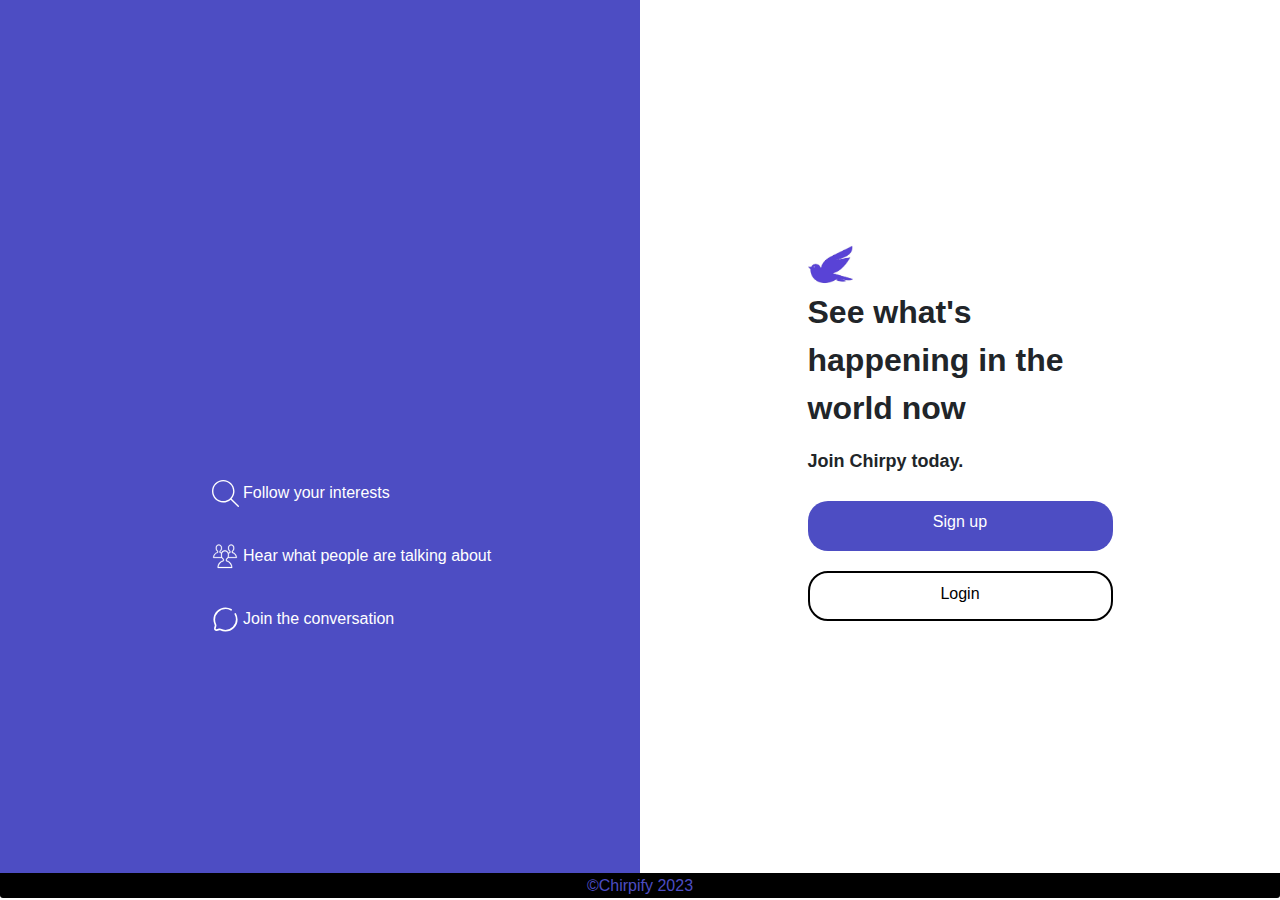
<file: project/index.html>
<!DOCTYPE html>
<html lang="en">
<head>
    <meta charset="UTF-8">
    <!-- CDN links voor bootstrap -->
    <link rel="stylesheet" href="https://cdn.jsdelivr.net/npm/bootstrap@4.4.1/dist/css/bootstrap.min.css" integrity="sha384-Vkoo8x4CGsO3+Hhxv8T/Q5PaXtkKtu6ug5TOeNV6gBiFeWPGFN9MuhOf23Q9Ifjh" crossorigin="anonymous">
    <script src="https://code.jquery.com/jquery-3.4.1.slim.min.js" integrity="sha384-J6qa4849blE2+poT4WnyKhv5vZF5SrPo0iEjwBvKU7imGFAV0wwj1yYfoRSJoZ+n" crossorigin="anonymous"></script>
    <script src="https://cdn.jsdelivr.net/npm/popper.js@1.16.0/dist/umd/popper.min.js" integrity="sha384-Q6E9RHvbIyZFJoft+2mJbHaEWldlvI9IOYy5n3zV9zzTtmI3UksdQRVvoxMfooAo" crossorigin="anonymous"></script>
    <script src="https://cdn.jsdelivr.net/npm/bootstrap@4.4.1/dist/js/bootstrap.min.js" integrity="sha384-wfSDF2E50Y2D1uUdj0O3uMBJnjuUD4Ih7YwaYd1iqfktj0Uod8GCExl3Og8ifwB6" crossorigin="anonymous"></script>
    <meta name="viewport" content="width=device-width, initial-scale=1.0">
    <link rel="stylesheet" href="./dependencies/styles/index_style.css">
    <title>©Chirpify|Signin</title>
</head>
<body>
    <script src="./dependencies/scripts/index_script.js"></script>
    <section class="main-login-section" id="login">
        <div class="login-sect-1 col-12 col-lg-6 d-none d-lg-block justify-content-center align-content-center">
            <ul>
                <li class="sect-1-labels">
                 <img src="./assets/icons/search.svg" alt="explore" class="img-wrapper-small"> 
                 Follow your interests
                </li>
                <li class="sect-1-labels">
                    <img src="./assets/icons/people.svg" alt="explore" class="img-wrapper-small"> 
                    Hear what people are talking about
                </li>
                <li class="sect-1-labels">
                    <img src="./assets/icons/chat.svg" alt="explore" class="img-wrapper-small"> 
                    Join the conversation
                </li>
            </ul>
        </div>
        <div id="side-bar-frame-1" class="login-sect-2 col-12 col-lg-6">
            <div class="other-login-elements-wrapper">
                <img src="./assets/imgs/logo.png" class="img-wrapper">
                <p class="head-1">
                    See what's happening in the world now
                </p>
                <p class="head-2">
                    Join Chirpy today.
                </p>
                    <button class="register-butt" onclick="showPage('./dependencies/components/sidebars/registration_side_bar.html')">Sign up</button>
                    <button class="sign-in-butt" onclick="showPage('pages/login-page.php')">Login</button>
                </div>
            </div>
        <!-- login/signup sectie -->
        <iframe src="./pages/login-page.php"  id="side-bar-frame" class="login-sect-2 col-12 col-lg-6"></iframe>
    </section>
</body>
<footer class="footer card-footer">   
    <div class="footer-chirpify"><a href="https://www.techniekcollegerotterdam.nl/">©Chirpify 2023</a></div>
</footer>
</html>
</file>
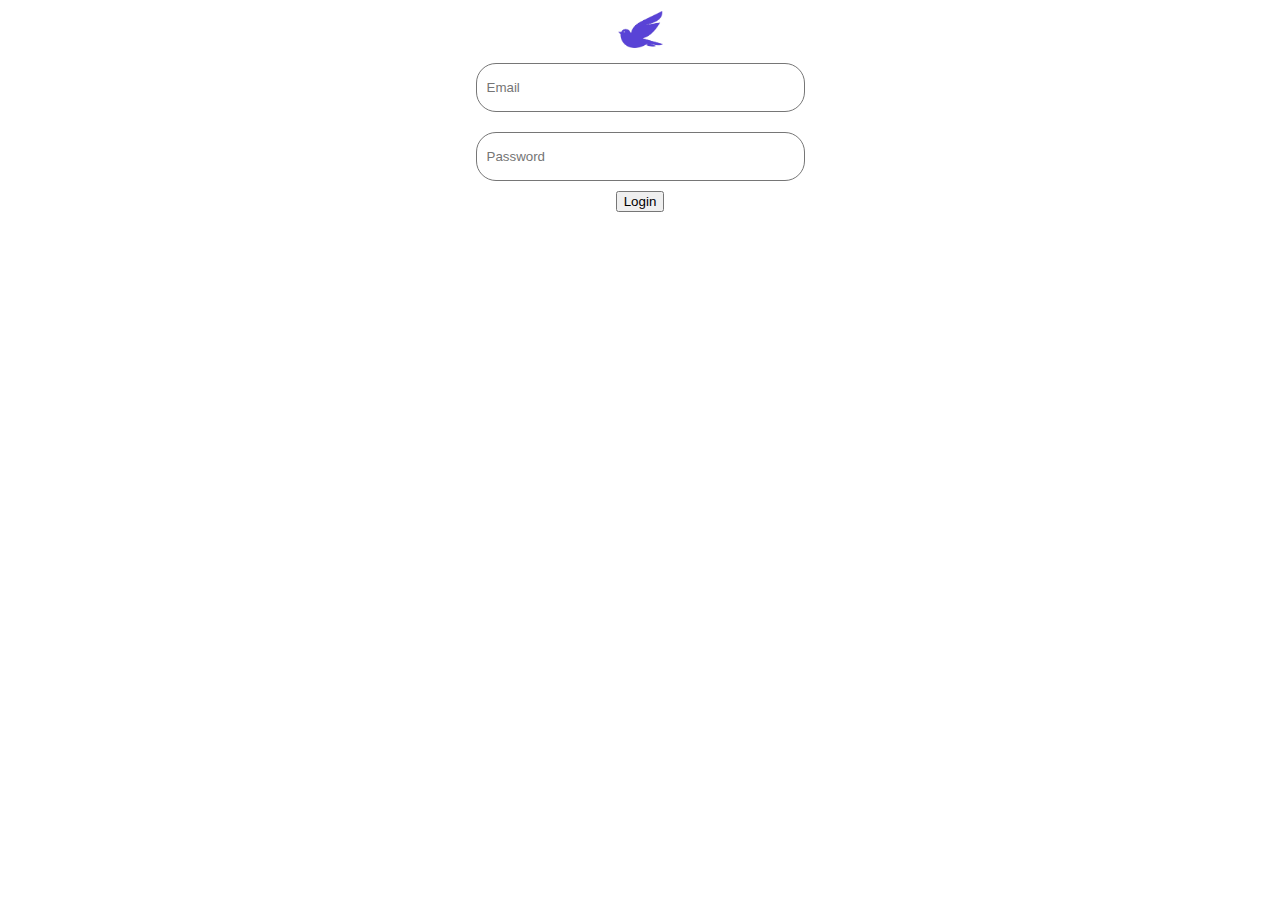
<file: project/dependencies/components/sidebars/registratie_side_bar.html>
<!-- extensie van de index pagina -->
<!DOCTYPE html>
<html lang="en">

<head>
    <link rel="stylesheet" href="../../styles/index_style.css">
    <meta charset="UTF-8">
    <meta name="viewport" content="width=device-width, initial-scale=1.0">
    <title>Login</title>
</head>

<body class="login-sect-3">
        <img src="../../../assets/imgs/logo_no_bg.png" class="img-wrapper">
        <input type="text" class="input-field" placeholder="Email" style="color: white;">
        <input type="password" class="input-field" placeholder="Password" style="color: white;">
            <button class="butt">Login</button>
</body>

</html>
</file>
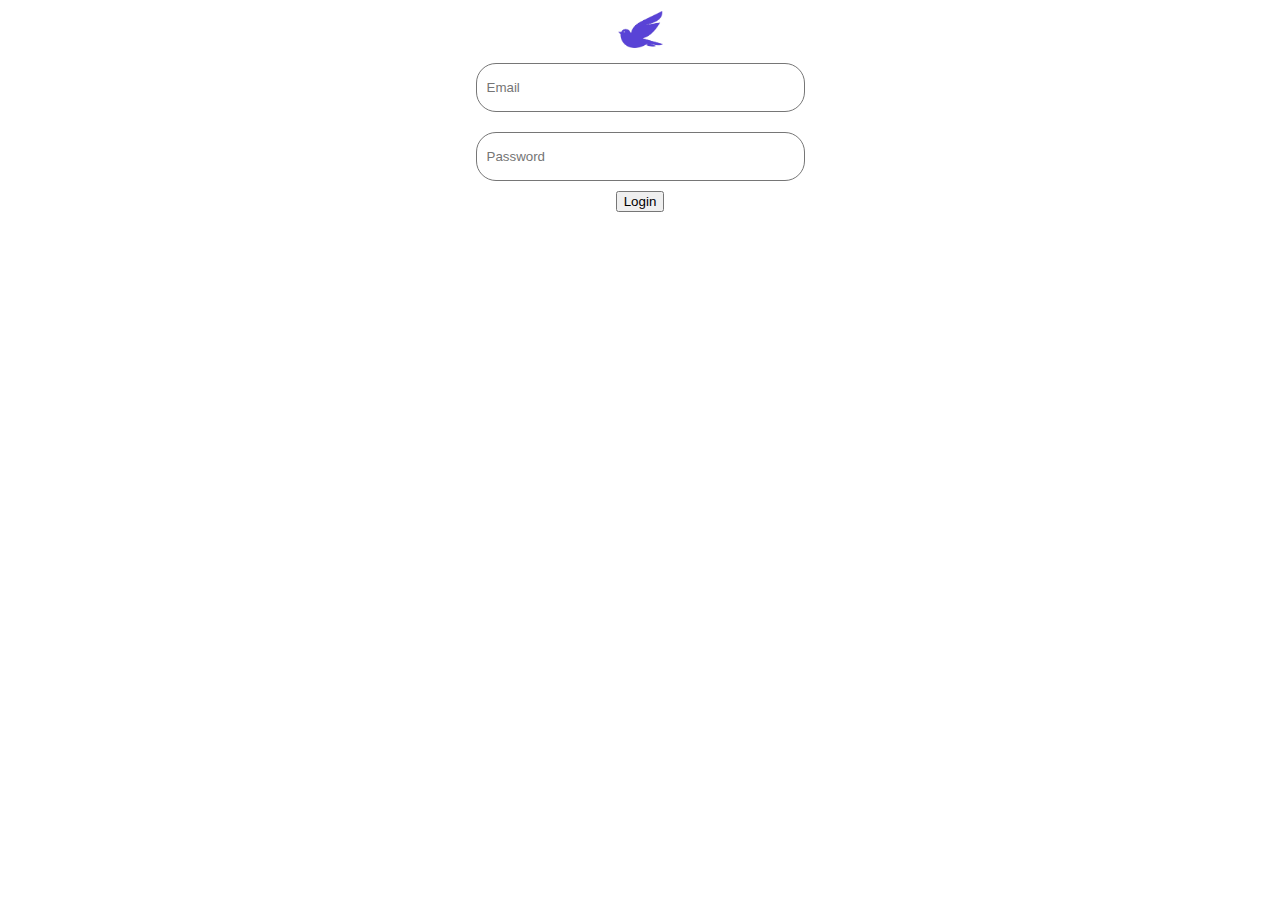
<file: project/dependencies/components/sidebars/registration_side_bar.html>
<!-- extensie van de index pagina -->
<!DOCTYPE html>
<html lang="en">

<head>
    <link rel="stylesheet" href="../../styles/index_style.css">
    <meta charset="UTF-8">
    <meta name="viewport" content="width=device-width, initial-scale=1.0">
    <title>Login</title>
</head>

<body class="login-sect-3">
        <img src="../../../assets/imgs/logo_no_bg.png" class="img-wrapper">
        <input type="text" class="input-field" placeholder="Email" style="color: white;">
        <input type="password" class="input-field" placeholder="Password" style="color: white;">
            <button class="butt">Login</button>
</body>
</html>
</file>
<file: project/dependencies/styles/index_style.css>
.main-login-section {
    font-family: 'Segoe UI', Tahoma, Geneva, Verdana, sans-serif;
    width: 100%;
    height: 97dvh;
    display: flex;
    flex-direction: row;
}

a{
    text-decoration: solid;
    color: rgb(77, 77, 195);
}

.login-sect-1{
    width: 50%;
    background-color: rgb(77, 77, 195);
    color: white;
    padding-top: 20%;
    padding-left: 12%;
}


.sect-1-labels{
    list-style: none;
    padding: 2dvh;
}

.head-1{
    font-weight: bold;
    font-size: xx-large;
}

.head-2{
    font-weight: bold;
    font-size: large;
}

.login-sect-2{
    width: 50%;
    background-color:  white;
    display: flex;
    flex-direction: column;
    align-items: center;
    justify-content: center;
}



.input-wrapper{
    margin-left: 5px;
    border-style: solid;
    width: 20%;
    height: 30px;
    border-radius: 5px;
    border-width: 1px;
    border-color: grey;
}

.other-login-elements-wrapper{
    display: flex;
    flex-direction: column;
    justify-content: center;
    width: 50%;
}

.img-wrapper{
    height: 5dvh;
    width: 5dvb;
}

.img-wrapper-small{
    height: 3dvh;
    width:  3dvb;
}

.register-butt{
    display: flex;
    flex-direction: row;
    padding-top: 3%;
    align-content: center;
    justify-content: center;
    margin-bottom: 10px;
    margin-top: 10px;
    border-style: none;
    height: 50px;
    width: 100%;
    background-color: rgb(77, 77, 195);
    border-radius: 20px;
    color: white;
}

.sign-in-butt{
    display: flex;
    flex-direction: row;
    padding-top: 3%;
    align-content: center;
    justify-content: center;
    margin-bottom: 10px;
    margin-top: 10px;
    border-style: solid;
    height: 50px;
    width: 100%;
    background-color: transparent;
    border-width: px;
    border-radius: 20px;
}

.footer{
    background-color: black;
    display: flex;
    flex-direction: row;
   justify-content: center;
   align-items: center;
   height: 20px;
}

.fotter-chirpify{
    /* right: 100%; */
    margin: 5px;
}

#side-bar-frame{
    background-color: rgb(33, 33, 56);
     display: flex;
    flex-direction: column;
    justify-content: center;
    align-items: center;
    display: none;
}

#side-bar-frame-1{
    display: flex;
}

/* login-sect-2-login-wrapper items*/
.login-sect-3{
    display: flex;
    flex-direction: column;
    align-items: center;
    justify-content: center;
}

.input-field{
    margin: 10px;
    height: 5dvh;
    padding-left: 10px;
    background-color: transparent;
    border-radius: 20px;
    border-style: solid;
    border-width: 1px;
    width: 35dvb;
}

.header-sign-in-butt{
    margin: 10px;
    font-size: 15px;
    border-style: none;
    margin-left: 5px;
    height: 50px;
    width: 20dvb;
    background-color: rgb(77, 77, 195);
    color: white;
    border-radius: 50px;
}

.header-sign-in-butt:hover{
    border-color: transparent;
    background-color: grey,
}
</file>
